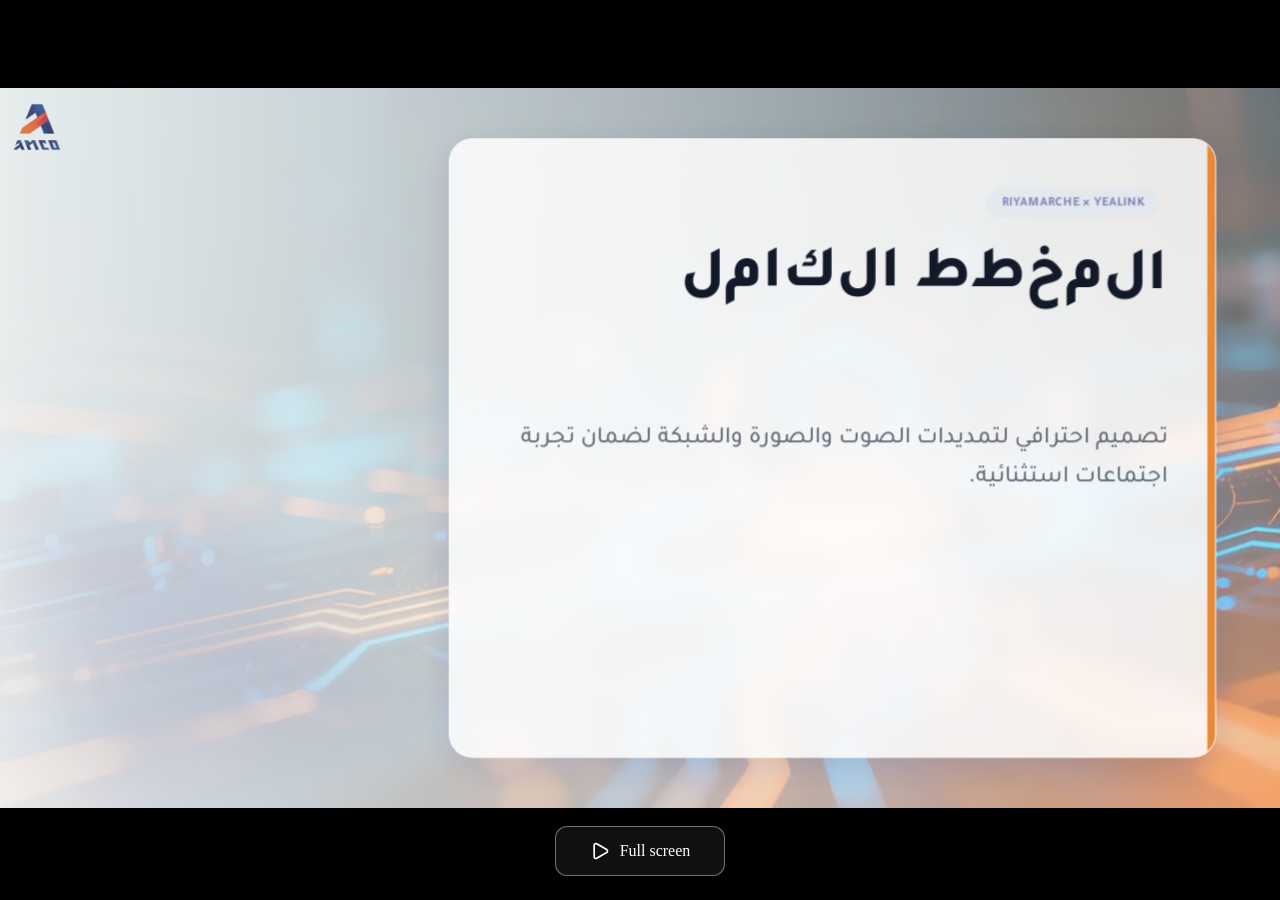
<file: index.html>
<!DOCTYPE html>
<html lang="en"><head><meta charset="UTF-8"><title>Copy of مخطط تمديدات غرفة اجتماعات Yealink</title><script src="./resource/f33dcedf-82c0-415e-8396-f8f7e0b2f2a2.js" ps="1607759"></script><link rel="stylesheet" type="text/css" href="./resource/ee578e42-4f0a-4e48-9471-65cbe151d8be.css"><script src="./resource/7913d836-a887-418d-ae5a-dd2fcaead0b7.js" ps="1648576"></script></head><body style="padding: 0;margin: 0;"><div id="app" data-config="{&quot;totalCount&quot;:5,&quot;isFreeUser&quot;:false,&quot;items&quot;:{}}"></div><script src="./resource/a8410a26-b83a-4b48-b661-4dc1931dfef7.js" ps="1648576"></script></body></html>
</file>
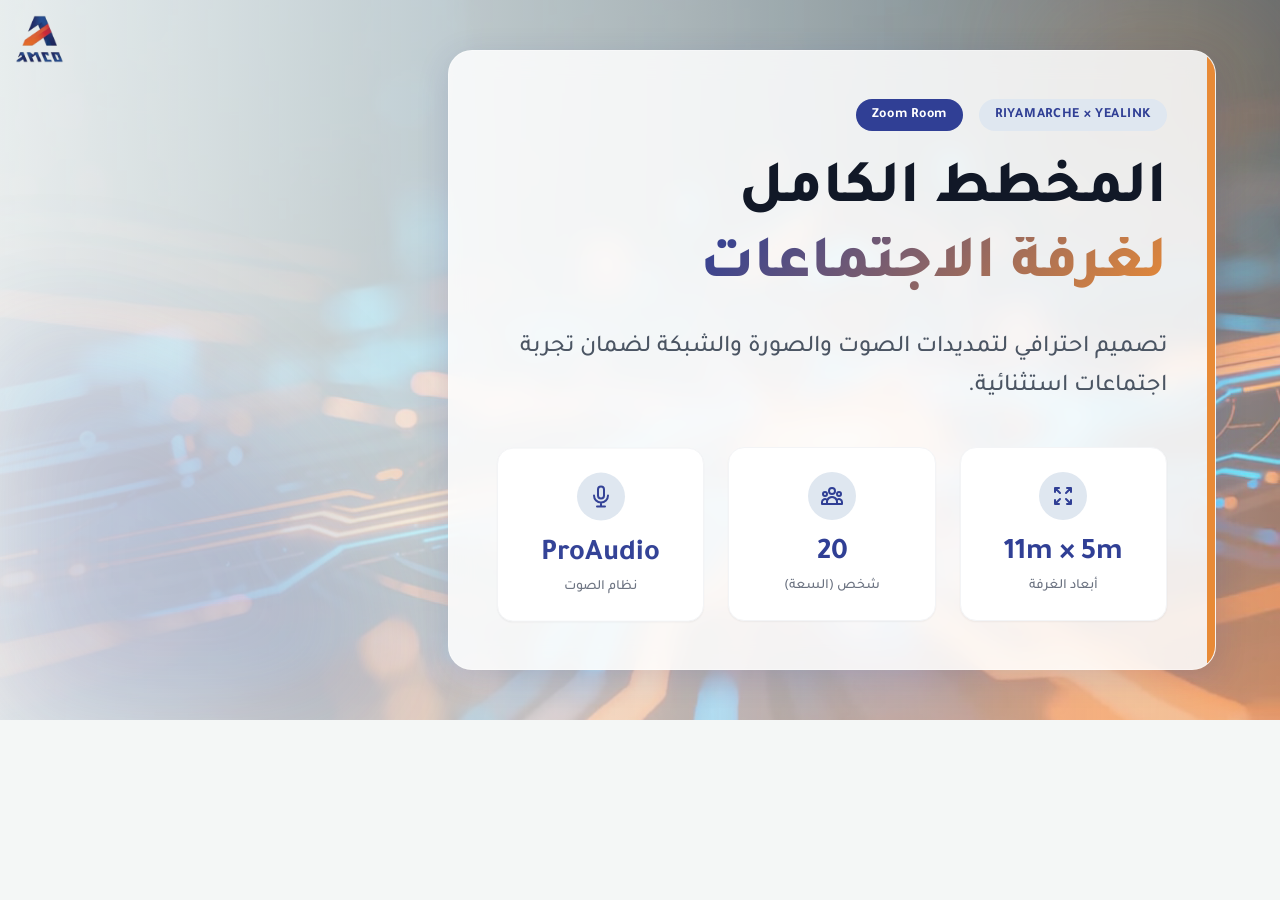
<file: resource/slide1/index.html>
<!DOCTYPE html>
<html lang="ar" dir="rtl" style="scrollbar-width: none;" htmlid="slide1"><head><meta charset="UTF-8"><meta name="viewport" content="width=device-width,initial-scale=1.0"><title>مخطط تمديدات غرفة اجتماعات Yealink</title><script src="../slide1/scripts/ca354541-fd49-4bf3-b416-fa81ab12ac62.js"></script><link href="../slide1/links/348d32ed-0ced-4e97-a103-9a00465957f4.css" rel="stylesheet"><script src="../slide1/scripts/df99d6c5-5a51-4c73-98b1-199e4335d229.js"></script><script src="../slide1/scripts/d02b7214-56e8-4c6c-9316-de36609c8e29.js"></script><style>body{font-family:'Tajawal',sans-serif;margin:0;padding:0;overflow:hidden;background-color:#f4f7f6}.glass-panel{background:rgba(255,255,255,0.85);backdrop-filter:blur(12px);-webkit-backdrop-filter:blur(12px);border:1px solid rgba(255,255,255,0.3);box-shadow:0 8px 32px 0 rgba(48,63,149,0.15)}.text-gradient{background:linear-gradient(135deg,#303f95 0%,#e88a36 100%);-webkit-background-clip:text;-webkit-text-fill-color:transparent;background-clip:text}.bg-primary{background-color:#303f95}.text-primary{color:#303f95}.bg-accent{background-color:#e88a36}.text-accent{color:#e88a36}.bg-secondary{background-color:#dfe7f0}.video-overlay{background:linear-gradient(90deg,rgba(244,247,246,0.95) 0%,rgba(244,247,246,0.7) 50%,rgba(244,247,246,0.4) 100%)}</style><script edit-id="995fe2fc-5536-44de-95d7-b7940cc67d9c">window.__g_cdnHost_1a1ee15f06b60c7d5f700d923ee61789 = "//qhstatic-sg-s3.coohom.com/__p/static/-meijianGroups-client-mj-voxdeck-micro";</script><script type="pub-meta" pt="micro" pn="meijian-voxdeck-ai-micros-slides-edit-service" pv="defualttag" ps="1641708" edit-id="fe6019be-e168-4f73-8027-f1c51bd2d6e5"></script><script src="../slide1/scripts/e230e25a-035d-4e03-b29f-02eef8d9184d.js" ps="1641708" edit-id="99be99cc-6158-460a-9aa6-488054b44a3a"></script></head><body><div class="relative flex items-center justify-start" style="width:1280px;height:720px;overflow:hidden"><video class="absolute inset-0 w-full h-full object-cover" autoplay="" loop="" muted="" playsinline="" src="../slide1/videos/9e18bfdc-e892-4706-af54-daad68f1b48b.webm"></video><div class="absolute inset-0 video-overlay z-0"></div><img src="../slide1/images/207cc5b9-04b2-49d3-8c6b-44d80881e50d.webp" alt="Logo" class="absolute top-[15px] left-[15px] max-h-[48px] w-auto z-50" id="logo" style="pointer-events: auto; cursor: pointer; translate: none; rotate: none; scale: none; transform: translate(0px, 0px); opacity: 1; object-fit: cover;"><div class="absolute top-0 right-0 w-64 h-64 bg-accent rounded-bl-full opacity-20 blur-3xl z-0" id="dec-1" style="translate: none; rotate: none; scale: none; transform: translate(0px, 0px); opacity: 0.2;"></div><div class="absolute bottom-0 left-0 w-96 h-96 bg-primary rounded-tr-full opacity-20 blur-3xl z-0" id="dec-2" style="translate: none; rotate: none; scale: none; transform: translate(0px, 0px); opacity: 0.2;"></div><div class="relative z-10 w-full max-w-4xl px-16 py-12 ml-16"><div class="glass-panel rounded-3xl p-12 relative overflow-hidden" id="main-card" style="translate: none; rotate: none; scale: none; transform: translate(0px, 0px); opacity: 1;"><div class="absolute top-0 right-0 w-2 h-full bg-accent"></div><div class="flex items-center gap-4 mb-6" id="badge"><span class="px-4 py-1.5 bg-secondary text-primary rounded-full text-sm font-bold tracking-wider uppercase" style="translate: none; rotate: none; scale: none; transform: translate(0px, 0px); opacity: 1;">Riyamarche × Yealink</span><span class="px-4 py-1.5 bg-primary text-white rounded-full text-sm font-bold tracking-wider" style="translate: none; rotate: none; scale: none; transform: translate(0px, 0px); opacity: 1;">Zoom Room</span></div><h1 class="title text-6xl font-extrabold leading-tight mb-6 text-gray-900">المخطط الكامل<br><span class="text-gradient">لغرفة الاجتماعات</span></h1><p class="subtitle text-2xl text-gray-600 mb-10 font-medium leading-relaxed">تصميم احترافي لتمديدات الصوت والصورة والشبكة لضمان تجربة اجتماعات استثنائية.</p><div class="grid grid-cols-3 gap-6" id="stats-container"><div class="stat-card bg-white rounded-2xl p-6 shadow-sm border border-gray-100 flex flex-col items-center justify-center text-center" style="translate: none; rotate: none; scale: none; transform: translate(0px, 0px); opacity: 1;"><div class="w-12 h-12 rounded-full bg-secondary flex items-center justify-center mb-4"><svg class="w-6 h-6 text-primary" fill="none" stroke="currentColor" viewBox="0 0 24 24"><path stroke-linecap="round" stroke-linejoin="round" stroke-width="2" d="M4 8V4m0 0h4M4 4l5 5m11-1V4m0 0h-4m4 0l-5 5M4 16v4m0 0h4m-4 0l5-5m11 5l-5-5m5 5v-4m0 4h-4"></path></svg></div><span class="text-3xl font-bold text-primary mb-1">11m × 5m</span><span class="text-sm text-gray-500 font-medium">أبعاد الغرفة</span></div><div class="stat-card bg-white rounded-2xl p-6 shadow-sm border border-gray-100 flex flex-col items-center justify-center text-center" style="translate: none; rotate: none; scale: none; transform: translate(0px, 0px); opacity: 1;"><div class="w-12 h-12 rounded-full bg-secondary flex items-center justify-center mb-4"><svg class="w-6 h-6 text-primary" fill="none" stroke="currentColor" viewBox="0 0 24 24"><path stroke-linecap="round" stroke-linejoin="round" stroke-width="2" d="M17 20h5v-2a3 3 0 00-5.356-1.857M17 20H7m10 0v-2c0-.656-.126-1.283-.356-1.857M7 20H2v-2a3 3 0 015.356-1.857M7 20v-2c0-.656.126-1.283.356-1.857m0 0a5.002 5.002 0 019.288 0M15 7a3 3 0 11-6 0 3 3 0 016 0zm6 3a2 2 0 11-4 0 2 2 0 014 0zM7 10a2 2 0 11-4 0 2 2 0 014 0z"></path></svg></div><span class="text-3xl font-bold text-primary mb-1">20</span><span class="text-sm text-gray-500 font-medium">شخص (السعة)</span></div><div class="stat-card bg-white rounded-2xl p-6 shadow-sm border border-gray-100 flex flex-col items-center justify-center text-center" style="translate: none; rotate: none; scale: none; transform: translate(0px, 0px); opacity: 1;"><div class="w-12 h-12 rounded-full bg-secondary flex items-center justify-center mb-4"><svg class="w-6 h-6 text-primary" fill="none" stroke="currentColor" viewBox="0 0 24 24"><path stroke-linecap="round" stroke-linejoin="round" stroke-width="2" d="M19 11a7 7 0 01-7 7m0 0a7 7 0 01-7-7m7 7v4m0 0H8m4 0h4m-4-8a3 3 0 01-3-3V5a3 3 0 116 0v6a3 3 0 01-3 3z"></path></svg></div><span class="text-3xl font-bold text-primary mb-1">ProAudio</span><span class="text-sm text-gray-500 font-medium">نظام الصوت</span></div></div></div></div></div><script>document.addEventListener("DOMContentLoaded",(()=>{gsap.registerPlugin(SplitText);const e=document.querySelector(".title"),t=getComputedStyle(e),a=t.background,o=t.backgroundClip,r=SplitText.create(e,{type:"chars, words, lines"});"text"===o&&(e.getBoundingClientRect(),r.chars.forEach((e=>{e.style.background=a,e.style.backgroundClip=o,e.style.backgroundSize="100% 100%"}))),gsap.fromTo(r.chars,{opacity:0,yPercent:50,rotationX:-90},{opacity:1,yPercent:0,rotationX:0,duration:.8,stagger:.03,ease:"back.out(1.7)",onComplete:()=>r.revert()});const s=document.querySelector(".subtitle"),n=SplitText.create(s,{type:"lines"});gsap.fromTo(n.lines,{opacity:0,y:20},{opacity:1,y:0,duration:.8,delay:.4,stagger:.1,ease:"power3.out",onComplete:()=>n.revert()}),gsap.fromTo("#logo",{opacity:0,x:-20},{opacity:1,x:0,duration:1,delay:.2,ease:"power2.out"}),gsap.fromTo("#main-card",{opacity:0,x:50,scale:.95},{opacity:1,x:0,scale:1,duration:1,ease:"power3.out"}),gsap.fromTo("#badge span",{opacity:0,scale:.8},{opacity:1,scale:1,duration:.6,delay:.6,stagger:.1,ease:"back.out(2)"}),gsap.fromTo(".stat-card",{opacity:0,y:30},{opacity:1,y:0,duration:.8,delay:.8,stagger:.15,ease:"power3.out"}),gsap.fromTo("#dec-1",{opacity:0,scale:.5,rotation:45},{opacity:.2,scale:1,rotation:0,duration:2,ease:"power2.out"}),gsap.fromTo("#dec-2",{opacity:0,scale:.5,rotation:-45},{opacity:.2,scale:1,rotation:0,duration:2,ease:"power2.out"})}));</script><chatgpt-sidebar data-rendered="true" data-gpts-theme="light"></chatgpt-sidebar><script src="../slide1/scripts/9bef2d65-77e5-460a-98fd-a9e22f30b840.js" ps="1641708" edit-id="f1bbaad7-800a-4b03-8f87-38fd2bfebab4"></script></body></html>
</file>
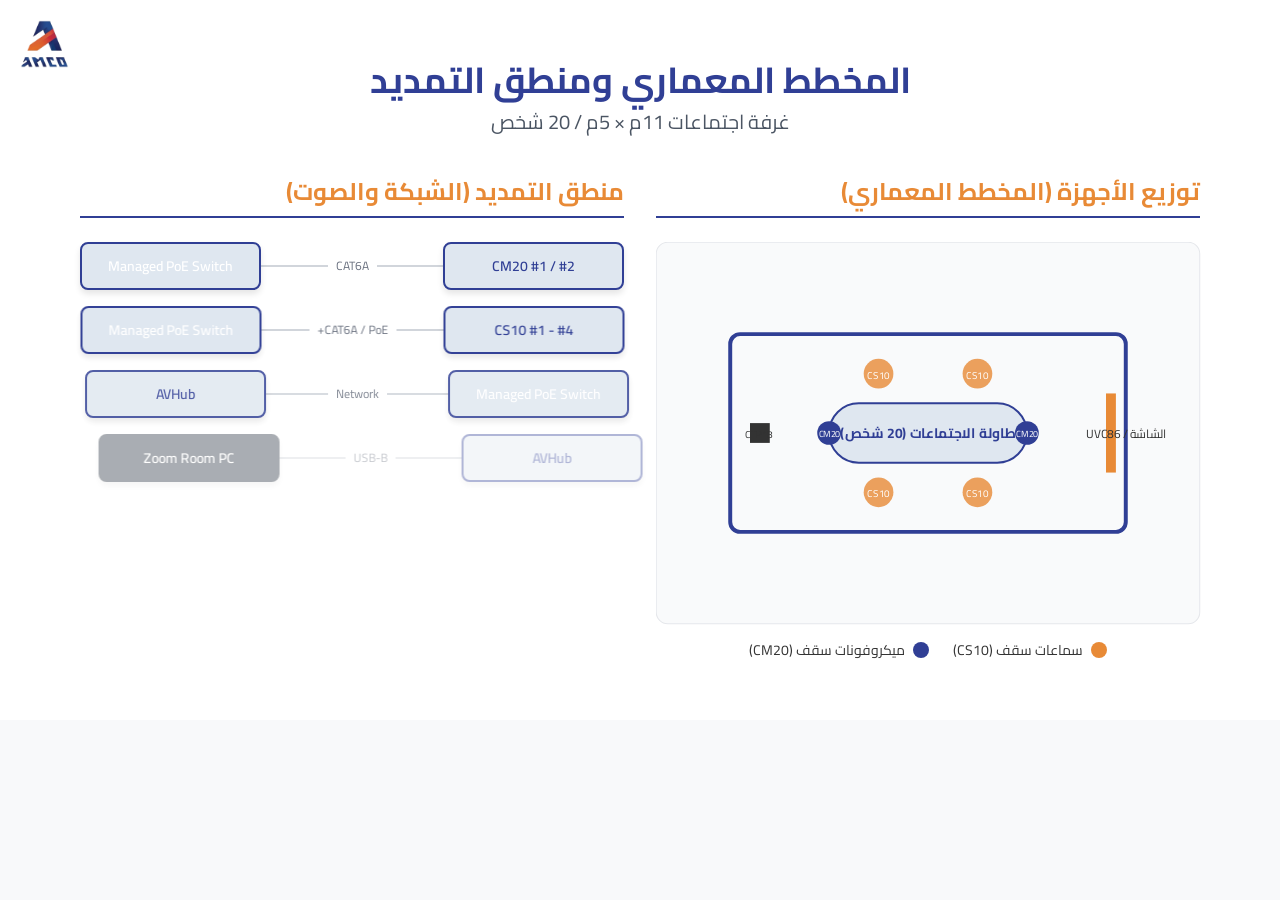
<file: resource/slide2/index.html>
<!DOCTYPE html>
<html lang="ar" dir="rtl" style="scrollbar-width: none;" htmlid="slide2"><head><meta charset="UTF-8"><meta name="viewport" content="width=device-width,initial-scale=1.0"><title>المخطط المعماري ومنطق التمديد</title><script src="../slide1/scripts/ca354541-fd49-4bf3-b416-fa81ab12ac62.js"></script><link href="../slide2/links/18ec2613-3489-4d1d-9f5a-a0208bc81ddd.css" rel="stylesheet"><script src="../slide1/scripts/df99d6c5-5a51-4c73-98b1-199e4335d229.js"></script><script src="../slide1/scripts/d02b7214-56e8-4c6c-9316-de36609c8e29.js"></script><style>body{font-family:'Cairo',sans-serif;margin:0;padding:0;background-color:#f8f9fa;color:#333}.slide-container{width:1280px;min-height:720px;height:fit-content;position:relative;overflow:hidden;background-color:#fff;padding:60px 80px;box-sizing:border-box;display:flex;flex-direction:column}.logo{position:absolute;top:20px;left:20px;max-height:48px;width:auto;z-index:100}.primary-color{color:#303f95}.secondary-color{color:#e88a36}.bg-primary{background-color:#303f95}.bg-secondary{background-color:#dfe7f0}.border-primary{border-color:#303f95}.connection-line{stroke:#303f95;stroke-width:2;stroke-dasharray:5,5;fill:none}.node-box{background-color:#dfe7f0;border:2px solid #303f95;border-radius:8px;padding:12px;text-align:center;font-weight:600;color:#303f95;box-shadow:0 4px 6px rgba(0,0,0,0.1)}</style><script edit-id="f86d61e1-89dd-4561-b2a6-c5f9f2bb9252">window.__g_cdnHost_1a1ee15f06b60c7d5f700d923ee61789 = "//qhstatic-sg-s3.coohom.com/__p/static/-meijianGroups-client-mj-voxdeck-micro";</script><script type="pub-meta" pt="micro" pn="meijian-voxdeck-ai-micros-slides-edit-service" pv="defualttag" ps="1641708" edit-id="b2f8ecf3-4f19-4638-945a-6db3a8639342"></script><script src="../slide1/scripts/e230e25a-035d-4e03-b29f-02eef8d9184d.js" ps="1641708" edit-id="86a3a625-3b8d-47e0-9526-795f9deb9f0b"></script></head><body><div class="slide-container"><img src="../slide1/images/207cc5b9-04b2-49d3-8c6b-44d80881e50d.webp" alt="Logo" class="logo" style="pointer-events: auto; cursor: pointer; object-fit: cover;"><header class="mb-10 text-center"><h1 class="text-4xl font-bold primary-color mb-2 title">المخطط المعماري ومنطق التمديد</h1><p class="text-xl text-gray-600 subtitle">غرفة اجتماعات 11م × 5م / 20 شخص</p></header><div class="flex flex-row gap-8 flex-grow"><div class="w-1/2 flex flex-col"><h2 class="text-2xl font-bold secondary-color mb-6 border-b-2 border-primary pb-2 inline-block">توزيع الأجهزة (المخطط المعماري)</h2><div class="relative flex-grow bg-gray-50 rounded-xl border border-gray-200 p-6 flex items-center justify-center overflow-hidden diagram-container" style="translate: none; rotate: none; scale: none; transform: translate(0px, 0px); opacity: 1;"><svg width="100%" height="100%" viewBox="0 0 500 300" xmlns="http://www.w3.org/2000/svg"><rect x="50" y="50" width="400" height="200" fill="none" stroke="#303f95" stroke-width="4" rx="10"></rect><rect x="150" y="120" width="200" height="60" fill="#dfe7f0" stroke="#303f95" stroke-width="2" rx="30"></rect><text x="250" y="155" font-family="Cairo" font-size="14" fill="#303f95" text-anchor="middle" font-weight="bold">طاولة الاجتماعات (20 شخص)</text><rect x="430" y="110" width="10" height="80" fill="#e88a36"></rect><text x="410" y="155" font-family="Cairo" font-size="12" fill="#333" text-anchor="end">الشاشة / UVC86</text><circle cx="200" cy="90" r="15" fill="#e88a36" opacity="0.8"></circle><text x="200" y="95" font-family="Cairo" font-size="10" fill="#fff" text-anchor="middle">CS10</text><circle cx="300" cy="90" r="15" fill="#e88a36" opacity="0.8"></circle><text x="300" y="95" font-family="Cairo" font-size="10" fill="#fff" text-anchor="middle">CS10</text><circle cx="200" cy="210" r="15" fill="#e88a36" opacity="0.8"></circle><text x="200" y="215" font-family="Cairo" font-size="10" fill="#fff" text-anchor="middle">CS10</text><circle cx="300" cy="210" r="15" fill="#e88a36" opacity="0.8"></circle><text x="300" y="215" font-family="Cairo" font-size="10" fill="#fff" text-anchor="middle">CS10</text><circle cx="150" cy="150" r="12" fill="#303f95"></circle><text x="150" y="154" font-family="Cairo" font-size="9" fill="#fff" text-anchor="middle">CM20</text><circle cx="350" cy="150" r="12" fill="#303f95"></circle><text x="350" y="154" font-family="Cairo" font-size="9" fill="#fff" text-anchor="middle">CM20</text><rect x="70" y="140" width="20" height="20" fill="#333"></rect><text x="65" y="155" font-family="Cairo" font-size="10" fill="#333" text-anchor="end">CTP18</text></svg></div><div class="mt-4 flex justify-center gap-6 text-sm"><div class="flex items-center gap-2"><span class="w-4 h-4 rounded-full bg-[#e88a36]"></span> <span>سماعات سقف (CS10)</span></div><div class="flex items-center gap-2"><span class="w-4 h-4 rounded-full bg-[#303f95]"></span> <span>ميكروفونات سقف (CM20)</span></div></div></div><div class="w-1/2 flex flex-col"><h2 class="text-2xl font-bold secondary-color mb-6 border-b-2 border-primary pb-2 inline-block">منطق التمديد (الشبكة والصوت)</h2><div class="flex-grow flex flex-col justify-between logic-container"><div class="flex items-center justify-between mb-4" style="translate: none; rotate: none; scale: none; transform: translate(0px, 0px); opacity: 1;"><div class="node-box w-1/3 text-sm">CM20 #1 / #2</div><div class="flex-grow text-center text-xs text-gray-500 relative"><span class="absolute top-1/2 left-0 w-full h-0.5 bg-gray-300 -translate-y-1/2 -z-10"></span><span class="bg-white px-2">CAT6A</span></div><div class="node-box w-1/3 text-sm bg-primary text-white border-primary">Managed PoE Switch</div></div><div class="flex items-center justify-between mb-4" style="translate: none; rotate: none; scale: none; transform: translate(0px, 0px); opacity: 1;"><div class="node-box w-1/3 text-sm">CS10 #1 - #4</div><div class="flex-grow text-center text-xs text-gray-500 relative"><span class="absolute top-1/2 left-0 w-full h-0.5 bg-gray-300 -translate-y-1/2 -z-10"></span><span class="bg-white px-2">CAT6A / PoE+</span></div><div class="node-box w-1/3 text-sm bg-primary text-white border-primary">Managed PoE Switch</div></div><div class="flex items-center justify-between mb-4" style="translate: none; rotate: none; scale: none; transform: translate(0px, 0px); opacity: 1;"><div class="node-box w-1/3 text-sm bg-primary text-white border-primary">Managed PoE Switch</div><div class="flex-grow text-center text-xs text-gray-500 relative"><span class="absolute top-1/2 left-0 w-full h-0.5 bg-gray-300 -translate-y-1/2 -z-10"></span><span class="bg-white px-2">Network</span></div><div class="node-box w-1/3 text-sm border-secondary text-secondary">AVHub</div></div><div class="flex items-center justify-between mb-4" style="translate: none; rotate: none; scale: none; transform: translate(0px, 0px); opacity: 1;"><div class="node-box w-1/3 text-sm border-secondary text-secondary">AVHub</div><div class="flex-grow text-center text-xs text-gray-500 relative"><span class="absolute top-1/2 left-0 w-full h-0.5 bg-gray-300 -translate-y-1/2 -z-10"></span><span class="bg-white px-2">USB-B</span></div><div class="node-box w-1/3 text-sm bg-gray-800 text-white border-gray-800">Zoom Room PC</div></div><div class="flex items-center justify-between mb-4" style="translate: none; rotate: none; scale: none; transform: translate(0px, 0px); opacity: 1;"><div class="node-box w-1/3 text-sm">UVC86 Camera</div><div class="flex-grow text-center text-xs text-gray-500 relative"><span class="absolute top-1/2 left-0 w-full h-0.5 bg-gray-300 -translate-y-1/2 -z-10"></span><span class="bg-white px-2">USB 3.0</span></div><div class="node-box w-1/3 text-sm bg-gray-800 text-white border-gray-800">Zoom Room PC</div></div><div class="bg-blue-50 p-4 rounded-lg border border-blue-200 mt-2" style="translate: none; rotate: none; scale: none; transform: translate(0px, 0px); opacity: 1;"><p class="text-sm text-blue-800 font-semibold mb-1">تنبيه فني:</p><p class="text-xs text-blue-700">يحتاج CM20 إلى PoE 802.3af، بينما يحتاج CS10 إلى PoE+ 802.3at. استخدم Managed PoE+ Switch مناسب مع تعطيل EEE على منافذ الصوت.</p></div></div></div></div></div><script>document.addEventListener("DOMContentLoaded",(()=>{gsap.registerPlugin(SplitText);const e=document.querySelector(".title"),t=new SplitText(e,{type:"chars, words"}),o=document.querySelector(".subtitle"),r=new SplitText(o,{type:"chars, words"});gsap.fromTo(t.chars,{opacity:0,y:20},{opacity:1,y:0,duration:.6,stagger:.02,ease:"power2.out",onComplete:()=>t.revert()}),gsap.fromTo(r.chars,{opacity:0,y:20},{opacity:1,y:0,duration:.6,stagger:.01,ease:"power2.out",delay:.3,onComplete:()=>r.revert()}),gsap.fromTo(".diagram-container",{opacity:0,scale:.9},{opacity:1,scale:1,duration:.8,ease:"back.out(1.2)",delay:.5}),gsap.fromTo(".logic-container > div",{opacity:0,x:30},{opacity:1,x:0,duration:.5,stagger:.15,ease:"power2.out",delay:.7})}));</script><chatgpt-sidebar data-rendered="true" data-gpts-theme="light"></chatgpt-sidebar><script src="../slide1/scripts/9bef2d65-77e5-460a-98fd-a9e22f30b840.js" ps="1641708" edit-id="747fdeec-63c5-4c13-9ff3-bcfdac9c37b5"></script></body></html>
</file>
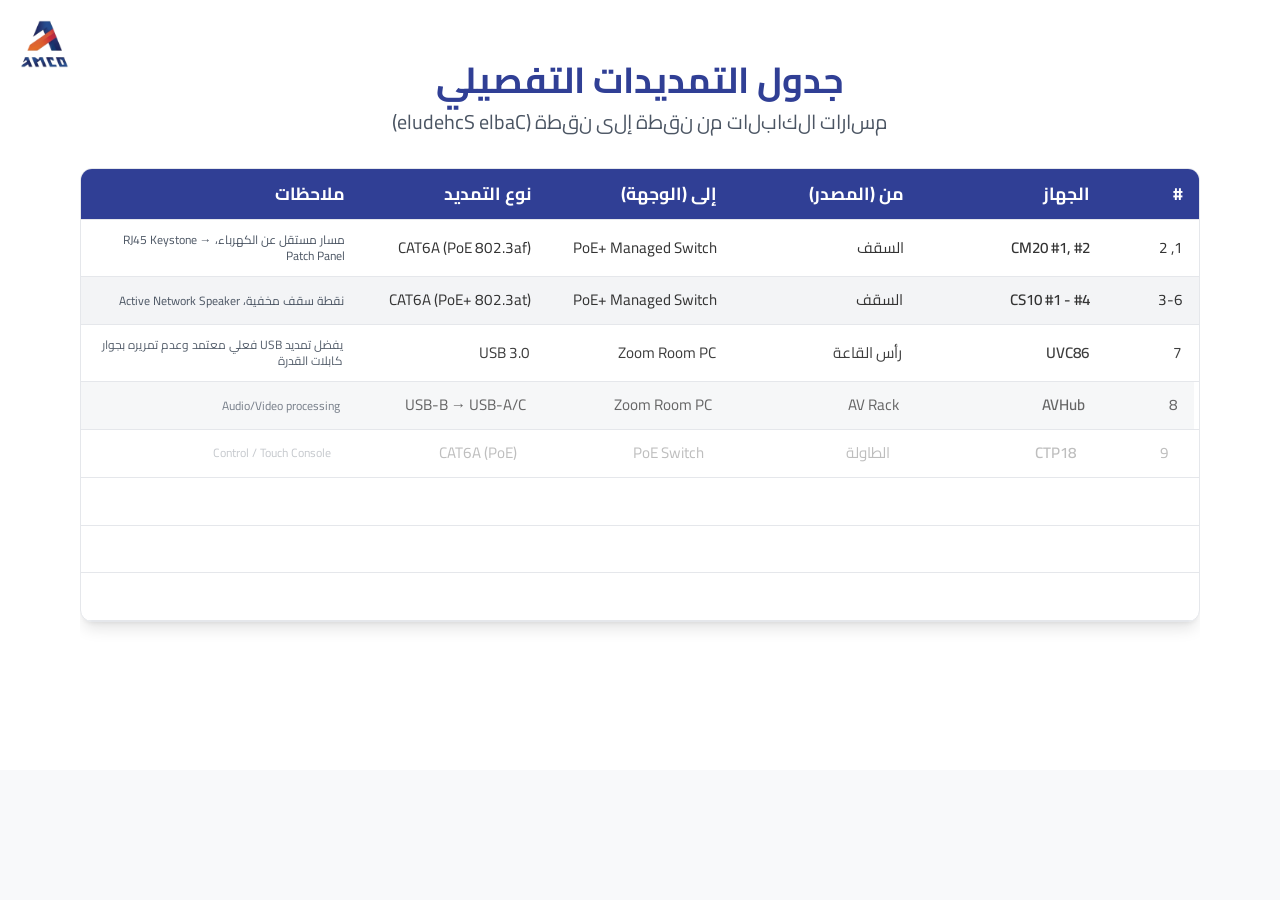
<file: resource/slide3/index.html>
<!DOCTYPE html>
<html lang="ar" dir="rtl" style="scrollbar-width: none;" htmlid="slide3"><head><meta charset="UTF-8"><meta name="viewport" content="width=device-width,initial-scale=1.0"><title>جدول التمديدات - Cable Schedule</title><script src="../slide1/scripts/ca354541-fd49-4bf3-b416-fa81ab12ac62.js"></script><link href="../slide2/links/18ec2613-3489-4d1d-9f5a-a0208bc81ddd.css" rel="stylesheet"><script src="../slide1/scripts/df99d6c5-5a51-4c73-98b1-199e4335d229.js"></script><script src="../slide1/scripts/d02b7214-56e8-4c6c-9316-de36609c8e29.js"></script><style>body{font-family:'Cairo',sans-serif;margin:0;padding:0;background-color:#f8f9fa;color:#333}.slide-container{width:1280px;min-height:720px;height:fit-content;position:relative;overflow:hidden;background-color:#fff;padding:60px 80px;box-sizing:border-box;display:flex;flex-direction:column}.logo{position:absolute;top:20px;left:20px;max-height:48px;width:auto;z-index:100}.primary-color{color:#303f95}.secondary-color{color:#e88a36}.table-header{background-color:#303f95;color:#fff}.table-row:nth-child(even){background-color:#f3f4f6}.table-row:hover{background-color:#dfe7f0}th,td{padding:12px 16px;text-align:right;border-bottom:1px solid #e5e7eb}th{font-weight:700;font-size:1.1rem}td{font-size:0.95rem}</style><script edit-id="55625fd9-bd9f-4c79-bc0a-c78e0c2160a1">window.__g_cdnHost_1a1ee15f06b60c7d5f700d923ee61789 = "//qhstatic-sg-s3.coohom.com/__p/static/-meijianGroups-client-mj-voxdeck-micro";</script><script type="pub-meta" pt="micro" pn="meijian-voxdeck-ai-micros-slides-edit-service" pv="defualttag" ps="1641708" edit-id="3f81d54d-5dfc-4368-9fe6-d39ea96f3051"></script><script src="../slide1/scripts/e230e25a-035d-4e03-b29f-02eef8d9184d.js" ps="1641708" edit-id="9bcd27a2-e5b8-4b4c-ba0b-e6fa98e10814"></script></head><body><div class="slide-container"><img src="../slide1/images/207cc5b9-04b2-49d3-8c6b-44d80881e50d.webp" alt="Logo" class="logo" style="pointer-events: auto; cursor: pointer; object-fit: cover;"><header class="mb-8 text-center"><h1 class="text-4xl font-bold primary-color mb-2 title">جدول التمديدات التفصيلي</h1><p class="text-xl text-gray-600 subtitle">مسارات الكابلات من نقطة إلى نقطة (Cable Schedule)</p></header><div class="flex-grow overflow-hidden flex flex-col table-wrapper" style="translate: none; rotate: none; scale: none; transform: translate(0px, 0px); opacity: 1;"><div class="bg-white rounded-xl shadow-lg border border-gray-200 overflow-hidden flex-grow"><table class="w-full border-collapse"><thead class="table-header"><tr><th class="w-1/12">#</th><th class="w-2/12">الجهاز</th><th class="w-2/12">من (المصدر)</th><th class="w-2/12">إلى (الوجهة)</th><th class="w-2/12">نوع التمديد</th><th class="w-3/12">ملاحظات</th></tr></thead><tbody><tr class="table-row" style="translate: none; rotate: none; scale: none; transform: translate(0px, 0px); opacity: 1;"><td>1, 2</td><td class="font-semibold">CM20 #1, #2</td><td>السقف</td><td>PoE+ Managed Switch</td><td>CAT6A (PoE 802.3af)</td><td class="text-xs text-gray-600">مسار مستقل عن الكهرباء، RJ45 Keystone → Patch Panel</td></tr><tr class="table-row" style="translate: none; rotate: none; scale: none; transform: translate(0px, 0px); opacity: 1;"><td>3-6</td><td class="font-semibold">CS10 #1 - #4</td><td>السقف</td><td>PoE+ Managed Switch</td><td>CAT6A (PoE+ 802.3at)</td><td class="text-xs text-gray-600">نقطة سقف مخفية، Active Network Speaker</td></tr><tr class="table-row" style="translate: none; rotate: none; scale: none; transform: translate(0px, 0px); opacity: 1;"><td>7</td><td class="font-semibold">UVC86</td><td>رأس القاعة</td><td>Zoom Room PC</td><td>USB 3.0</td><td class="text-xs text-gray-600">يفضل تمديد USB فعلي معتمد وعدم تمريره بجوار كابلات القدرة</td></tr><tr class="table-row" style="translate: none; rotate: none; scale: none; transform: translate(0px, 0px); opacity: 1;"><td>8</td><td class="font-semibold">AVHub</td><td>AV Rack</td><td>Zoom Room PC</td><td>USB-B → USB-A/C</td><td class="text-xs text-gray-600">Audio/Video processing</td></tr><tr class="table-row" style="translate: none; rotate: none; scale: none; transform: translate(0px, 0px); opacity: 1;"><td>9</td><td class="font-semibold">CTP18</td><td>الطاولة</td><td>PoE Switch</td><td>CAT6A (PoE)</td><td class="text-xs text-gray-600">Control / Touch Console</td></tr><tr class="table-row" style="translate: none; rotate: none; scale: none; transform: translate(0px, 0px); opacity: 1;"><td>10</td><td class="font-semibold">Display</td><td>رأس القاعة</td><td>Zoom Room PC</td><td>HDMI 2.0/2.1</td><td class="text-xs text-gray-600">4K / 60Hz</td></tr><tr class="table-row" style="translate: none; rotate: none; scale: none; transform: translate(0px, 0px); opacity: 1;"><td>11</td><td class="font-semibold">VCH51 / BYOD</td><td>Table Box</td><td>Zoom Room / Display</td><td>USB-C + HDMI</td><td class="text-xs text-gray-600">تمديد 2-5m عند الطاولة</td></tr><tr class="table-row" style="translate: none; rotate: none; scale: none; transform: translate(0px, 0px); opacity: 1;"><td>12</td><td class="font-semibold">Core Network</td><td>AV Rack PoE Switch</td><td>Core Network</td><td>CAT6A / Fiber Uplink</td><td class="text-xs text-gray-600">AV VLAN / QoS</td></tr></tbody></table></div><div class="mt-4 bg-orange-50 border-r-4 border-orange-400 p-4 rounded-l-lg info-box" style="translate: none; rotate: none; scale: none; transform: translate(0px, 0px); opacity: 1;"><p class="text-sm text-gray-800 font-semibold">قاعدة تنفيذ هامة:</p><p class="text-sm text-gray-700">كل نقطة تكون Home-Run إلى Patch Panel/Switch. الـ Daisy Chain لا تعمل. استخدم Labels لنقاط الشبكة مثل MIC-01, SPK-01.</p></div></div></div><script>document.addEventListener("DOMContentLoaded",(()=>{gsap.registerPlugin(SplitText);const t=document.querySelector(".title"),e=new SplitText(t,{type:"chars, words"}),o=document.querySelector(".subtitle"),r=new SplitText(o,{type:"chars, words"});gsap.fromTo(e.chars,{opacity:0,y:20},{opacity:1,y:0,duration:.6,stagger:.02,ease:"power2.out",onComplete:()=>e.revert()}),gsap.fromTo(r.chars,{opacity:0,y:20},{opacity:1,y:0,duration:.6,stagger:.01,ease:"power2.out",delay:.3,onComplete:()=>r.revert()}),gsap.fromTo(".table-wrapper",{opacity:0,y:40},{opacity:1,y:0,duration:.8,ease:"power3.out",delay:.5}),gsap.fromTo(".table-row",{opacity:0,x:-20},{opacity:1,x:0,duration:.4,stagger:.1,ease:"power2.out",delay:.8}),gsap.fromTo(".info-box",{opacity:0,scale:.95},{opacity:1,scale:1,duration:.5,ease:"back.out(1.2)",delay:1.5})}));</script><chatgpt-sidebar data-rendered="true" data-gpts-theme="light"></chatgpt-sidebar><script src="../slide1/scripts/9bef2d65-77e5-460a-98fd-a9e22f30b840.js" ps="1641708" edit-id="a4dc127d-404d-458a-9148-6b1d343fc3dd"></script></body></html>
</file>
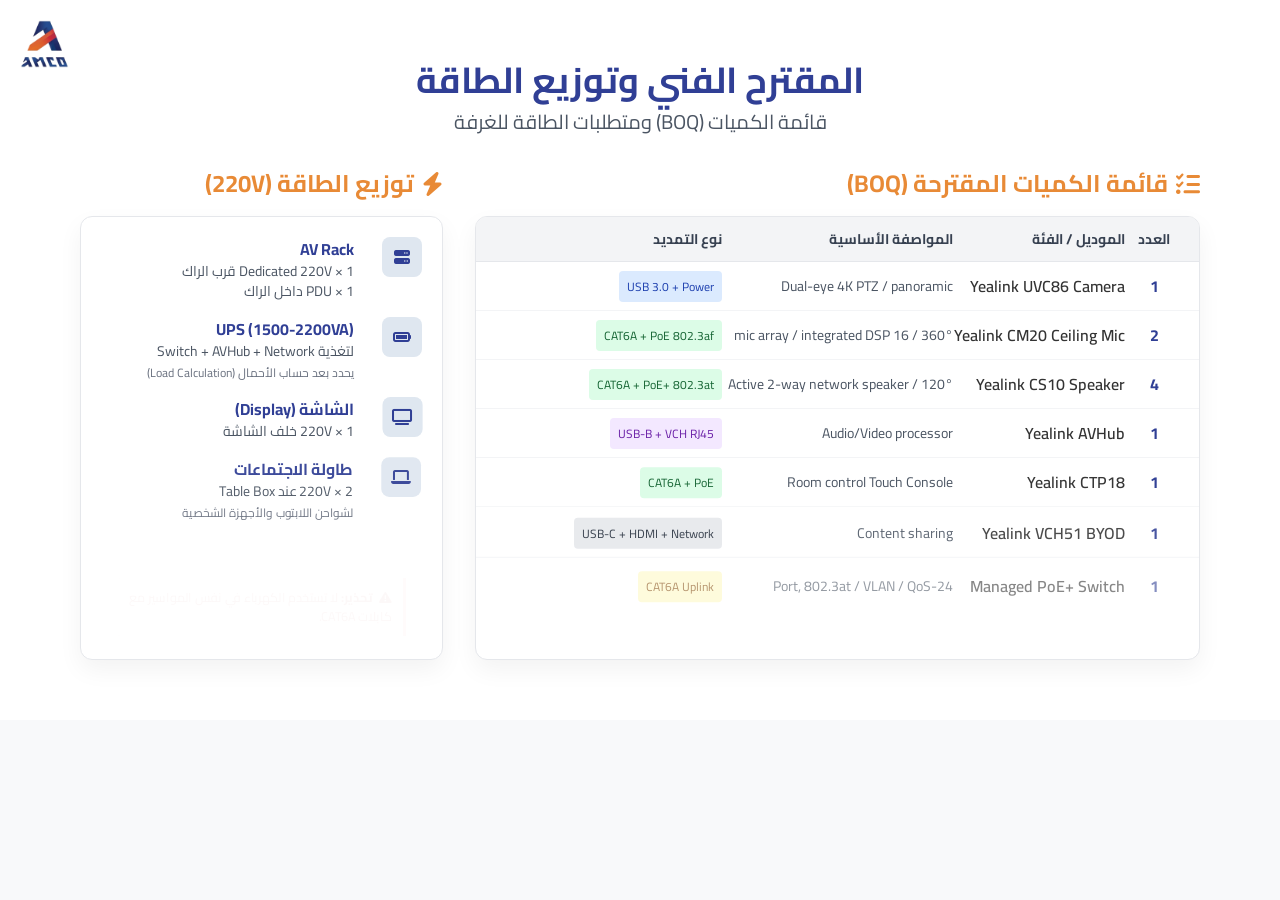
<file: resource/slide4/index.html>
<!DOCTYPE html>
<html lang="ar" dir="rtl" htmlid="slide4" style="scrollbar-width: none;"><head><meta charset="UTF-8"><meta name="viewport" content="width=device-width,initial-scale=1.0"><title>BOQ وتوزيع الطاقة</title><script src="../slide1/scripts/ca354541-fd49-4bf3-b416-fa81ab12ac62.js"></script><link href="../slide2/links/18ec2613-3489-4d1d-9f5a-a0208bc81ddd.css" rel="stylesheet"><link rel="stylesheet" href="../slide4/links/f0de7482-e4b4-4044-a3f7-14c1479bc82c.css"><script src="../slide1/scripts/df99d6c5-5a51-4c73-98b1-199e4335d229.js"></script><script src="../slide1/scripts/d02b7214-56e8-4c6c-9316-de36609c8e29.js"></script><style>body{font-family:'Cairo',sans-serif;margin:0;padding:0;background-color:#f8f9fa;color:#333}.slide-container{width:1280px;min-height:720px;height:fit-content;position:relative;overflow:hidden;background-color:#fff;padding:60px 80px;box-sizing:border-box;display:flex;flex-direction:column}.logo{position:absolute;top:20px;left:20px;max-height:48px;width:auto;z-index:100}.primary-color{color:#303f95}.secondary-color{color:#e88a36}.bg-primary{background-color:#303f95}.text-primary{color:#303f95}.card{background:#fff;border-radius:12px;box-shadow:0 10px 25px rgba(0,0,0,0.05);border:1px solid #e5e7eb;overflow:hidden}.boq-item{border-bottom:1px solid #f3f4f6;padding:12px 16px;display:flex;align-items:center;transition:background-color 0.3s}.boq-item:last-child{border-bottom:none}.boq-item:hover{background-color:#f9fafb}.icon-box{width:40px;height:40px;border-radius:8px;display:flex;align-items:center;justify-content:center;background-color:#dfe7f0;color:#303f95;margin-left:16px;flex-shrink:0}</style><script edit-id="4a716ca3-b248-4b9a-829e-cb8bb977152c">window.__g_cdnHost_1a1ee15f06b60c7d5f700d923ee61789 = "//qhstatic-sg-s3.coohom.com/__p/static/-meijianGroups-client-mj-voxdeck-micro";</script><script type="pub-meta" pt="micro" pn="meijian-voxdeck-ai-micros-slides-edit-service" pv="defualttag" ps="1641708" edit-id="6ebeee83-d622-4fb5-9db0-5f60d17bc583"></script><script src="../slide1/scripts/e230e25a-035d-4e03-b29f-02eef8d9184d.js" ps="1641708" edit-id="56d1ea58-1e11-4164-a492-6008d4328b36"></script></head><body><div class="slide-container"><img src="../slide1/images/207cc5b9-04b2-49d3-8c6b-44d80881e50d.webp" alt="Logo" class="logo" style="pointer-events: auto; cursor: pointer;"><header class="mb-8 text-center"><h1 class="text-4xl font-bold primary-color mb-2 title">المقترح الفني وتوزيع الطاقة</h1><p class="text-xl text-gray-600 subtitle">قائمة الكميات (BOQ) ومتطلبات الطاقة للغرفة</p></header><div class="flex flex-row gap-8 flex-grow"><div class="w-2/3 flex flex-col"><h2 class="text-2xl font-bold secondary-color mb-4 flex items-center gap-2"><i class="fas fa-list-check"></i> قائمة الكميات المقترحة (BOQ)</h2><div class="card flex-grow flex flex-col boq-list"><div class="bg-gray-100 font-bold px-4 py-3 flex text-sm text-gray-700 border-b"><div class="w-1/12 text-center">العدد</div><div class="w-3/12">الموديل / الفئة</div><div class="w-4/12">المواصفة الأساسية</div><div class="w-4/12">نوع التمديد</div></div><div class="overflow-y-auto flex-grow"><div class="boq-item"><div class="w-1/12 text-center font-bold text-primary">1</div><div class="w-3/12 font-semibold">Yealink UVC86 Camera</div><div class="w-4/12 text-sm text-gray-600">Dual-eye 4K PTZ / panoramic</div><div class="w-4/12 text-sm"><span class="bg-blue-100 text-blue-800 px-2 py-1 rounded text-xs">USB 3.0 + Power</span></div></div><div class="boq-item"><div class="w-1/12 text-center font-bold text-primary">2</div><div class="w-3/12 font-semibold">Yealink CM20 Ceiling Mic</div><div class="w-4/12 text-sm text-gray-600">mic array / integrated DSP 16 / 360°</div><div class="w-4/12 text-sm"><span class="bg-green-100 text-green-800 px-2 py-1 rounded text-xs">CAT6A + PoE 802.3af</span></div></div><div class="boq-item"><div class="w-1/12 text-center font-bold text-primary">4</div><div class="w-3/12 font-semibold">Yealink CS10 Speaker</div><div class="w-4/12 text-sm text-gray-600">Active 2-way network speaker / 120°</div><div class="w-4/12 text-sm"><span class="bg-green-100 text-green-800 px-2 py-1 rounded text-xs">CAT6A + PoE+ 802.3at</span></div></div><div class="boq-item"><div class="w-1/12 text-center font-bold text-primary">1</div><div class="w-3/12 font-semibold">Yealink AVHub</div><div class="w-4/12 text-sm text-gray-600">Audio/Video processor</div><div class="w-4/12 text-sm"><span class="bg-purple-100 text-purple-800 px-2 py-1 rounded text-xs">USB-B + VCH RJ45</span></div></div><div class="boq-item"><div class="w-1/12 text-center font-bold text-primary">1</div><div class="w-3/12 font-semibold">Yealink CTP18</div><div class="w-4/12 text-sm text-gray-600">Room control Touch Console</div><div class="w-4/12 text-sm"><span class="bg-green-100 text-green-800 px-2 py-1 rounded text-xs">CAT6A + PoE</span></div></div><div class="boq-item"><div class="w-1/12 text-center font-bold text-primary">1</div><div class="w-3/12 font-semibold">Yealink VCH51 BYOD</div><div class="w-4/12 text-sm text-gray-600">Content sharing</div><div class="w-4/12 text-sm"><span class="bg-gray-200 text-gray-800 px-2 py-1 rounded text-xs">USB-C + HDMI + Network</span></div></div><div class="boq-item"><div class="w-1/12 text-center font-bold text-primary">1</div><div class="w-3/12 font-semibold">Managed PoE+ Switch</div><div class="w-4/12 text-sm text-gray-600">24-Port, 802.3at / VLAN / QoS</div><div class="w-4/12 text-sm"><span class="bg-yellow-100 text-yellow-800 px-2 py-1 rounded text-xs">CAT6A Uplink</span></div></div></div></div></div><div class="w-1/3 flex flex-col"><h2 class="text-2xl font-bold secondary-color mb-4 flex items-center gap-2"><i class="fas fa-bolt"></i> توزيع الطاقة (220V)</h2><div class="card p-5 flex-grow flex flex-col gap-4 power-list"><div class="flex items-start gap-3"><div class="icon-box"><i class="fas fa-server"></i></div><div><h3 class="font-bold text-primary">AV Rack</h3><p class="text-sm text-gray-600">Dedicated 220V × 1 قرب الراك</p><p class="text-sm text-gray-600">PDU × 1 داخل الراك</p></div></div><div class="flex items-start gap-3"><div class="icon-box"><i class="fas fa-battery-full"></i></div><div><h3 class="font-bold text-primary">UPS (1500-2200VA)</h3><p class="text-sm text-gray-600">لتغذية Switch + AVHub + Network</p><p class="text-xs text-gray-500 mt-1">يحدد بعد حساب الأحمال (Load Calculation)</p></div></div><div class="flex items-start gap-3"><div class="icon-box"><i class="fas fa-tv"></i></div><div><h3 class="font-bold text-primary">الشاشة (Display)</h3><p class="text-sm text-gray-600">220V × 1 خلف الشاشة</p></div></div><div class="flex items-start gap-3"><div class="icon-box"><i class="fas fa-laptop"></i></div><div><h3 class="font-bold text-primary">طاولة الاجتماعات</h3><p class="text-sm text-gray-600">220V × 2 عند Table Box</p><p class="text-xs text-gray-500 mt-1">لشواحن اللابتوب والأجهزة الشخصية</p></div></div><div class="mt-auto bg-red-50 border-r-4 border-red-400 p-3 rounded-l text-sm text-red-800"><i class="fas fa-exclamation-triangle ml-1"></i> <strong>تحذير:</strong> لا تستخدم الكهرباء في نفس المواسير مع كابلات CAT6A.</div></div></div></div></div><script>document.addEventListener("DOMContentLoaded",(()=>{gsap.registerPlugin(SplitText);const t=document.querySelector(".title"),e=new SplitText(t,{type:"chars, words"}),o=document.querySelector(".subtitle"),r=new SplitText(o,{type:"chars, words"});gsap.fromTo(e.chars,{opacity:0,y:20},{opacity:1,y:0,duration:.6,stagger:.02,ease:"power2.out",onComplete:()=>e.revert()}),gsap.fromTo(r.chars,{opacity:0,y:20},{opacity:1,y:0,duration:.6,stagger:.01,ease:"power2.out",delay:.3,onComplete:()=>r.revert()}),gsap.fromTo(".boq-list",{opacity:0,x:30},{opacity:1,x:0,duration:.8,ease:"power3.out",delay:.5}),gsap.fromTo(".boq-item",{opacity:0,y:15},{opacity:1,y:0,duration:.4,stagger:.1,ease:"power2.out",delay:.7}),gsap.fromTo(".power-list",{opacity:0,x:-30},{opacity:1,x:0,duration:.8,ease:"power3.out",delay:.5}),gsap.fromTo(".power-list > div",{opacity:0,scale:.9},{opacity:1,scale:1,duration:.4,stagger:.15,ease:"back.out(1.2)",delay:.8})}));</script><script src="../slide1/scripts/9bef2d65-77e5-460a-98fd-a9e22f30b840.js" ps="1641708" edit-id="18cc2440-4255-44a1-ad60-297c0c02a6a5"></script></body></html>
</file>
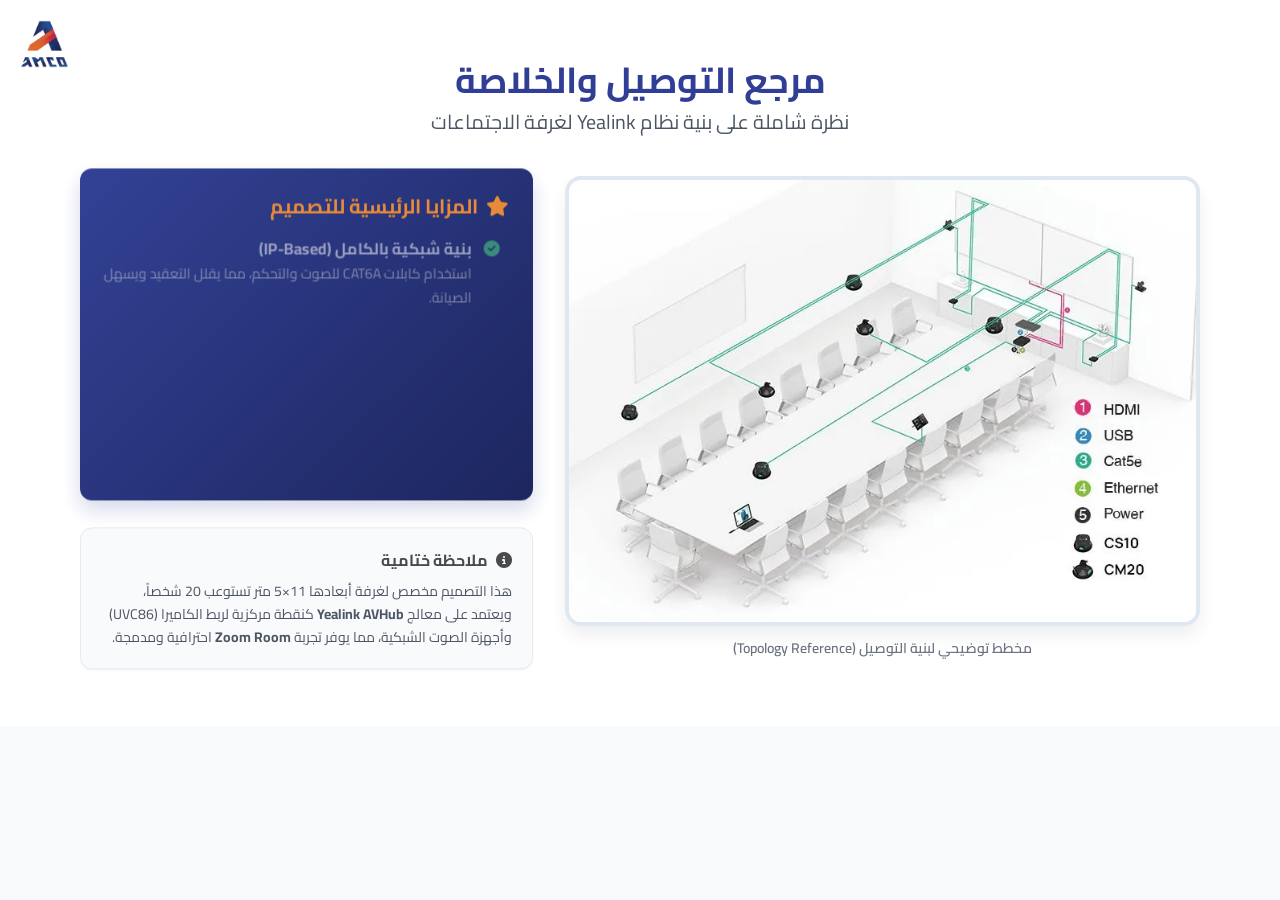
<file: resource/slide5/index.html>
<!DOCTYPE html>
<html lang="ar" dir="rtl" style="scrollbar-width: none;" htmlid="slide5"><head><meta charset="UTF-8"><meta name="viewport" content="width=device-width,initial-scale=1.0"><title>مرجع التوصيل والخلاصة</title><script src="../slide1/scripts/ca354541-fd49-4bf3-b416-fa81ab12ac62.js"></script><link href="../slide2/links/18ec2613-3489-4d1d-9f5a-a0208bc81ddd.css" rel="stylesheet"><link rel="stylesheet" href="../slide4/links/f0de7482-e4b4-4044-a3f7-14c1479bc82c.css"><script src="../slide1/scripts/df99d6c5-5a51-4c73-98b1-199e4335d229.js"></script><script src="../slide1/scripts/d02b7214-56e8-4c6c-9316-de36609c8e29.js"></script><style>body{font-family:'Cairo',sans-serif;margin:0;padding:0;background-color:#f8f9fa;color:#333}.slide-container{width:1280px;min-height:720px;height:fit-content;position:relative;overflow:hidden;background-color:#fff;padding:60px 80px;box-sizing:border-box;display:flex;flex-direction:column}.logo{position:absolute;top:20px;left:20px;max-height:48px;width:auto;z-index:100}.primary-color{color:#303f95}.secondary-color{color:#e88a36}.bg-primary{background-color:#303f95}.image-container{border-radius:16px;overflow:hidden;box-shadow:0 15px 30px rgba(0,0,0,0.1);border:4px solid #dfe7f0;position:relative}.image-container img{width:100%;height:100%;object-fit:cover;display:block}.highlight-box{background:linear-gradient(135deg,#303f95 0%,#1a235c 100%);color:white;border-radius:12px;padding:24px;box-shadow:0 10px 20px rgba(48,63,149,0.2)}</style><script edit-id="405e2e7a-7470-4c0e-a769-efb352a119e8">window.__g_cdnHost_1a1ee15f06b60c7d5f700d923ee61789 = "//qhstatic-sg-s3.coohom.com/__p/static/-meijianGroups-client-mj-voxdeck-micro";</script><script type="pub-meta" pt="micro" pn="meijian-voxdeck-ai-micros-slides-edit-service" pv="defualttag" ps="1641708" edit-id="9f0aa985-d392-465f-aba5-51b47449fd85"></script><script src="../slide1/scripts/e230e25a-035d-4e03-b29f-02eef8d9184d.js" ps="1641708" edit-id="934268ec-4960-4481-b112-c3bfa82e7653"></script></head><body><div class="slide-container"><img src="../slide1/images/207cc5b9-04b2-49d3-8c6b-44d80881e50d.webp" alt="Logo" class="logo" style="pointer-events: auto; cursor: pointer; object-fit: cover;"><header class="mb-8 text-center"><h1 class="text-4xl font-bold primary-color mb-2 title">مرجع التوصيل والخلاصة</h1><p class="text-xl text-gray-600 subtitle">نظرة شاملة على بنية نظام Yealink لغرفة الاجتماعات</p></header><div class="flex flex-row gap-8 flex-grow items-center"><div class="w-7/12 image-wrapper" style="translate: none; rotate: none; scale: none; transform: translate(0px, 0px); opacity: 1;"><div class="image-container h-[450px]" style="box-shadow: rgba(48, 63, 149, 0.15) 0px 20px 40px;"><img src="../slide5/images/4697a5aa-4b8a-4ad1-9e1d-3ad9db72fa62.webp" alt="رسم توضيحي لتوصيلات نظام Yealink" style="pointer-events: auto; cursor: pointer;"></div><p class="text-center text-sm text-gray-500 mt-3 font-semibold">مخطط توضيحي لبنية التوصيل (Topology Reference)</p></div><div class="w-5/12 flex flex-col gap-6 content-wrapper"><div class="highlight-box" style="translate: none; rotate: none; scale: none; transform: translate(0px, 0px); opacity: 1;"><h3 class="text-xl font-bold mb-4 flex items-center gap-2 text-[#e88a36]"><i class="fas fa-star"></i> المزايا الرئيسية للتصميم</h3><ul class="space-y-3"><li class="flex items-start gap-3" style="translate: none; rotate: none; scale: none; transform: translate(0px, 0px); opacity: 1;"><i class="fas fa-check-circle mt-1 text-green-400"></i><div><strong class="block text-white">بنية شبكية بالكامل (IP-Based)</strong><span class="text-sm text-gray-300">استخدام كابلات CAT6A للصوت والتحكم، مما يقلل التعقيد ويسهل الصيانة.</span></div></li><li class="flex items-start gap-3" style="translate: none; rotate: none; scale: none; transform: translate(0px, 0px); opacity: 1;"><i class="fas fa-check-circle mt-1 text-green-400"></i><div><strong class="block text-white">صوت محيطي ذكي</strong><span class="text-sm text-gray-300">تغطية 360 درجة عبر ميكروفونات CM20 وسماعات CS10 الموزعة بتوازن.</span></div></li><li class="flex items-start gap-3" style="translate: none; rotate: none; scale: none; transform: translate(0px, 0px); opacity: 1;"><i class="fas fa-check-circle mt-1 text-green-400"></i><div><strong class="block text-white">إدارة مركزية للطاقة</strong><span class="text-sm text-gray-300">اعتماد تقنية PoE/PoE+ لتشغيل أجهزة الصوت والتحكم عبر السويتش مباشرة.</span></div></li></ul></div><div class="bg-gray-50 border border-gray-200 rounded-xl p-5 shadow-sm" style="translate: none; rotate: none; scale: none; transform: translate(0px, 0px); opacity: 1;"><h4 class="font-bold text-primary mb-2 flex items-center gap-2"><i class="fas fa-info-circle"></i> ملاحظة ختامية</h4><p class="text-sm text-gray-700 leading-relaxed">هذا التصميم مخصص لغرفة أبعادها 11×5 متر تستوعب 20 شخصاً، ويعتمد على معالج <strong class="text-primary">Yealink AVHub</strong> كنقطة مركزية لربط الكاميرا (UVC86) وأجهزة الصوت الشبكية، مما يوفر تجربة <strong class="text-primary">Zoom Room</strong> احترافية ومدمجة.</p></div></div></div></div><script>document.addEventListener("DOMContentLoaded",(()=>{gsap.registerPlugin(SplitText);const t=document.querySelector(".title"),e=new SplitText(t,{type:"chars, words"}),o=document.querySelector(".subtitle"),r=new SplitText(o,{type:"chars, words"});gsap.fromTo(e.chars,{opacity:0,y:20},{opacity:1,y:0,duration:.6,stagger:.02,ease:"power2.out",onComplete:()=>e.revert()}),gsap.fromTo(r.chars,{opacity:0,y:20},{opacity:1,y:0,duration:.6,stagger:.01,ease:"power2.out",delay:.3,onComplete:()=>r.revert()}),gsap.fromTo(".image-wrapper",{opacity:0,x:50},{opacity:1,x:0,duration:1,ease:"power3.out",delay:.5}),gsap.fromTo(".image-container",{boxShadow:"0 0 0 rgba(0,0,0,0)"},{boxShadow:"0 20px 40px rgba(48,63,149,0.15)",duration:1.5,ease:"power2.out",delay:1}),gsap.fromTo(".content-wrapper > div",{opacity:0,y:30},{opacity:1,y:0,duration:.8,stagger:.2,ease:"power2.out",delay:.7}),gsap.fromTo(".highlight-box li",{opacity:0,x:-20},{opacity:1,x:0,duration:.5,stagger:.15,ease:"power2.out",delay:1.2})}));</script><chatgpt-sidebar data-rendered="true" data-gpts-theme="light"></chatgpt-sidebar><script src="../slide1/scripts/9bef2d65-77e5-460a-98fd-a9e22f30b840.js" ps="1641708" edit-id="237340cd-9969-49b1-9215-804f20de7ea7"></script></body></html>
</file>
<file: resource/ee578e42-4f0a-4e48-9471-65cbe151d8be.css>
@keyframes SourceFullScreen-fade-in-0_87c18{0%{opacity:0}to{opacity:1}}@keyframes SourceFullScreen-fade-out-0_91253{0%{opacity:1}to{opacity:0}}@keyframes SourceFullScreen-zoom-in-95_8a641{0%{transform:scale(.95)}to{transform:scale(1)}}@keyframes SourceFullScreen-zoom-out-95_997ab{0%{transform:scale(1)}to{transform:scale(.95)}}.SourceFullScreen-dialog-pop_f1404{z-index:61;background-color:rgba(0,0,0,.5);position:fixed;top:0;bottom:0;left:0;right:0}.SourceFullScreen-dialog-pop_f1404[data-state=open]{animation-name:SourceFullScreen-fade-in-0_87c18,SourceFullScreen-zoom-in-95_8a641;animation-duration:0s;animation-timing-function:ease;animation-iteration-count:1;animation-direction:normal;animation-play-state:running;animation-delay:0s;animation-fill-mode:forwards;animation-timeline:auto}.SourceFullScreen-dialog-pop_f1404[data-state=closed]{animation-name:SourceFullScreen-fade-out-0_91253,SourceFullScreen-zoom-out-95_997ab;animation-duration:0s;animation-timing-function:ease;animation-iteration-count:1;animation-direction:normal;animation-play-state:running;animation-delay:0s;animation-fill-mode:forwards;animation-timeline:auto}.SourceFullScreen-img-container_30fa4{-webkit-user-select:none;-moz-user-select:none;-ms-user-select:none;user-select:none;width:100%;transition-duration:.3s;transition-timing-function:ease-in;display:flex}.SourceFullScreen-img-content_8be69{box-sizing:border-box;flex-shrink:0;width:100vw;height:100vh;padding:80px 168px}.SourceFullScreen-close_4e448{z-index:10;color:#fff;cursor:pointer;width:40px;height:40px;transition:opacity .2s;position:absolute;top:28px;right:28px}.SourceFullScreen-close_4e448:hover{opacity:.7}.SourceFullScreen-arrow-left_f9ff8{z-index:10;color:#fff;cursor:pointer;width:40px;height:40px;position:absolute;top:50%;left:80px;transform:translateY(-50%)}.SourceFullScreen-arrow-left_f9ff8:hover{opacity:.7}.SourceFullScreen-arrow-right_36db7{z-index:10;color:#fff;cursor:pointer;width:40px;height:40px;position:absolute;top:50%;right:80px;transform:translateY(-50%)}.SourceFullScreen-arrow-right_36db7:hover{opacity:.7}.SourceFullScreen-disabled_d9e68{cursor:not-allowed;opacity:.2}.ItemFull-container_a959a{width:100%;height:100%;position:relative}.ItemFull-content_cc065{transform-origin:50%;transition:all .3s;position:absolute;top:50%;left:50%}.Slider-slider-container_690c3{flex-direction:column;justify-content:center;align-items:center;width:100%;display:flex;position:relative}.Slider-slider-track-container_d3683{cursor:pointer;touch-action:none;align-items:center;width:calc(100% - 16px);height:36px;display:flex;position:relative}.Slider-slider-track_19183{background-color:rgba(255,255,255,.2);border-radius:3px;width:100%;height:6px;position:absolute;overflow:hidden}.Slider-slider-range_dc612{color:#718096;justify-content:space-between;margin-top:8px;font-size:12px;display:flex}.Slider-slider-thumb_9c0f4{z-index:2;background-color:#fff;border:4px solid #94a3b8;border-radius:50%;width:10px;height:10px;transition:outline .1s;position:absolute;transform:translate(-50%)}.Slider-slider-thumb_9c0f4:hover,.Slider-slider-thumb_9c0f4:active{outline:4px solid rgba(255,255,255,.3)}.FlipMode-container_af1bd{width:100%;height:100%;display:flex}.FlipMode-content_b5e57{flex:none;width:100%;height:100%;transition:opacity .3s;overflow:hidden}.FlipMode-pagination-text_3c518{font-size:12px;font-weight:500;line-height:20px}.FlipMode-opacity-30_1d763{opacity:.3}.FlipMode-cursor-pointer_5a021{cursor:pointer}.FlipMode-hover-bg-background-10_f1403:hover{background-color:rgba(255,255,255,.1)}.FlipMode-split_8a20e{background-color:rgba(255,255,255,.2);width:1px;height:8px}.FlipMode-page-control_c331d{z-index:110;box-sizing:border-box;color:#e2e8f0;-webkit-user-select:none;-moz-user-select:none;-ms-user-select:none;user-select:none;background:#313438;border-radius:4px;align-items:center;column-gap:8px;height:36px;padding:4px 4px 4px 12px;display:flex;position:fixed;bottom:28px;left:50%;transform:translate(-50%)}.FlipMode-zoom-control_9307e{z-index:110;box-sizing:border-box;color:#e2e8f0;background:#313438;border-radius:4px;align-items:center;column-gap:8px;height:36px;padding:0 8px;font-size:12px;display:flex;position:fixed;bottom:72px;left:0}.FlipMode-fullscreen-control_e5a8c{background:rgba(255,255,255,.25);border:1px solid rgba(255,255,255,.25);border-radius:12px;position:fixed;bottom:24px;left:50%;transform:translate(-50%);box-shadow:0 2px 10px rgba(0,0,0,.05),0 5px 20px rgba(0,0,0,.05)}.FlipMode-fullscreen-control-content_a5a83{color:#fff;cursor:pointer;background:#111;border-radius:12px;justify-content:center;align-items:center;gap:10px;width:168px;height:48px;font-size:16px;font-weight:500;display:flex}.FlipMode-fullscreen-control-content_a5a83:hover,.FlipMode-fullscreen-control-content_a5a83:active{background:rgba(17,17,17,.8)}.FlipMode-hidden_aeb65{display:none}.App-container_94f4f{background:#000;width:100vw;height:100vh;position:relative;overflow:hidden}
</file>
<file: resource/slide1/links/348d32ed-0ced-4e97-a103-9a00465957f4.css>
/* arabic */
@font-face {
  font-family: 'Tajawal';
  font-style: normal;
  font-weight: 400;
  font-display: swap;
  src: url(../../slide1/links/fonts/b1cd698d-af9f-4ca4-a85d-d91b36b72889.woff2) format('woff2');
  unicode-range: U+0600-06FF, U+0750-077F, U+0870-088E, U+0890-0891, U+0897-08E1, U+08E3-08FF, U+200C-200E, U+2010-2011, U+204F, U+2E41, U+FB50-FDFF, U+FE70-FE74, U+FE76-FEFC, U+102E0-102FB, U+10E60-10E7E, U+10EC2-10EC4, U+10EFC-10EFF, U+1EE00-1EE03, U+1EE05-1EE1F, U+1EE21-1EE22, U+1EE24, U+1EE27, U+1EE29-1EE32, U+1EE34-1EE37, U+1EE39, U+1EE3B, U+1EE42, U+1EE47, U+1EE49, U+1EE4B, U+1EE4D-1EE4F, U+1EE51-1EE52, U+1EE54, U+1EE57, U+1EE59, U+1EE5B, U+1EE5D, U+1EE5F, U+1EE61-1EE62, U+1EE64, U+1EE67-1EE6A, U+1EE6C-1EE72, U+1EE74-1EE77, U+1EE79-1EE7C, U+1EE7E, U+1EE80-1EE89, U+1EE8B-1EE9B, U+1EEA1-1EEA3, U+1EEA5-1EEA9, U+1EEAB-1EEBB, U+1EEF0-1EEF1;
}
/* latin */
@font-face {
  font-family: 'Tajawal';
  font-style: normal;
  font-weight: 400;
  font-display: swap;
  src: url(../../slide1/links/fonts/f59acd94-1d02-457a-84b6-8ccb45ef763e.woff2) format('woff2');
  unicode-range: U+0000-00FF, U+0131, U+0152-0153, U+02BB-02BC, U+02C6, U+02DA, U+02DC, U+0304, U+0308, U+0329, U+2000-206F, U+20AC, U+2122, U+2191, U+2193, U+2212, U+2215, U+FEFF, U+FFFD;
}
/* arabic */
@font-face {
  font-family: 'Tajawal';
  font-style: normal;
  font-weight: 500;
  font-display: swap;
  src: url(../../slide1/links/fonts/bc5a4466-adbf-4ebf-b5ea-dbe1a3ad2689.woff2) format('woff2');
  unicode-range: U+0600-06FF, U+0750-077F, U+0870-088E, U+0890-0891, U+0897-08E1, U+08E3-08FF, U+200C-200E, U+2010-2011, U+204F, U+2E41, U+FB50-FDFF, U+FE70-FE74, U+FE76-FEFC, U+102E0-102FB, U+10E60-10E7E, U+10EC2-10EC4, U+10EFC-10EFF, U+1EE00-1EE03, U+1EE05-1EE1F, U+1EE21-1EE22, U+1EE24, U+1EE27, U+1EE29-1EE32, U+1EE34-1EE37, U+1EE39, U+1EE3B, U+1EE42, U+1EE47, U+1EE49, U+1EE4B, U+1EE4D-1EE4F, U+1EE51-1EE52, U+1EE54, U+1EE57, U+1EE59, U+1EE5B, U+1EE5D, U+1EE5F, U+1EE61-1EE62, U+1EE64, U+1EE67-1EE6A, U+1EE6C-1EE72, U+1EE74-1EE77, U+1EE79-1EE7C, U+1EE7E, U+1EE80-1EE89, U+1EE8B-1EE9B, U+1EEA1-1EEA3, U+1EEA5-1EEA9, U+1EEAB-1EEBB, U+1EEF0-1EEF1;
}
/* latin */
@font-face {
  font-family: 'Tajawal';
  font-style: normal;
  font-weight: 500;
  font-display: swap;
  src: url(../../slide1/links/fonts/69ab2bad-c041-4082-a7e0-c5a3562d5dc6.woff2) format('woff2');
  unicode-range: U+0000-00FF, U+0131, U+0152-0153, U+02BB-02BC, U+02C6, U+02DA, U+02DC, U+0304, U+0308, U+0329, U+2000-206F, U+20AC, U+2122, U+2191, U+2193, U+2212, U+2215, U+FEFF, U+FFFD;
}
/* arabic */
@font-face {
  font-family: 'Tajawal';
  font-style: normal;
  font-weight: 700;
  font-display: swap;
  src: url(../../slide1/links/fonts/cea93314-6cb9-4bbb-bb90-f8a863366b26.woff2) format('woff2');
  unicode-range: U+0600-06FF, U+0750-077F, U+0870-088E, U+0890-0891, U+0897-08E1, U+08E3-08FF, U+200C-200E, U+2010-2011, U+204F, U+2E41, U+FB50-FDFF, U+FE70-FE74, U+FE76-FEFC, U+102E0-102FB, U+10E60-10E7E, U+10EC2-10EC4, U+10EFC-10EFF, U+1EE00-1EE03, U+1EE05-1EE1F, U+1EE21-1EE22, U+1EE24, U+1EE27, U+1EE29-1EE32, U+1EE34-1EE37, U+1EE39, U+1EE3B, U+1EE42, U+1EE47, U+1EE49, U+1EE4B, U+1EE4D-1EE4F, U+1EE51-1EE52, U+1EE54, U+1EE57, U+1EE59, U+1EE5B, U+1EE5D, U+1EE5F, U+1EE61-1EE62, U+1EE64, U+1EE67-1EE6A, U+1EE6C-1EE72, U+1EE74-1EE77, U+1EE79-1EE7C, U+1EE7E, U+1EE80-1EE89, U+1EE8B-1EE9B, U+1EEA1-1EEA3, U+1EEA5-1EEA9, U+1EEAB-1EEBB, U+1EEF0-1EEF1;
}
/* latin */
@font-face {
  font-family: 'Tajawal';
  font-style: normal;
  font-weight: 700;
  font-display: swap;
  src: url(../../slide1/links/fonts/7d591f8e-3e26-4642-aa78-f5f6c2036739.woff2) format('woff2');
  unicode-range: U+0000-00FF, U+0131, U+0152-0153, U+02BB-02BC, U+02C6, U+02DA, U+02DC, U+0304, U+0308, U+0329, U+2000-206F, U+20AC, U+2122, U+2191, U+2193, U+2212, U+2215, U+FEFF, U+FFFD;
}
/* arabic */
@font-face {
  font-family: 'Tajawal';
  font-style: normal;
  font-weight: 800;
  font-display: swap;
  src: url(../../slide1/links/fonts/e7b5cfa0-1ee0-4414-834f-eba4bd1510dd.woff2) format('woff2');
  unicode-range: U+0600-06FF, U+0750-077F, U+0870-088E, U+0890-0891, U+0897-08E1, U+08E3-08FF, U+200C-200E, U+2010-2011, U+204F, U+2E41, U+FB50-FDFF, U+FE70-FE74, U+FE76-FEFC, U+102E0-102FB, U+10E60-10E7E, U+10EC2-10EC4, U+10EFC-10EFF, U+1EE00-1EE03, U+1EE05-1EE1F, U+1EE21-1EE22, U+1EE24, U+1EE27, U+1EE29-1EE32, U+1EE34-1EE37, U+1EE39, U+1EE3B, U+1EE42, U+1EE47, U+1EE49, U+1EE4B, U+1EE4D-1EE4F, U+1EE51-1EE52, U+1EE54, U+1EE57, U+1EE59, U+1EE5B, U+1EE5D, U+1EE5F, U+1EE61-1EE62, U+1EE64, U+1EE67-1EE6A, U+1EE6C-1EE72, U+1EE74-1EE77, U+1EE79-1EE7C, U+1EE7E, U+1EE80-1EE89, U+1EE8B-1EE9B, U+1EEA1-1EEA3, U+1EEA5-1EEA9, U+1EEAB-1EEBB, U+1EEF0-1EEF1;
}
/* latin */
@font-face {
  font-family: 'Tajawal';
  font-style: normal;
  font-weight: 800;
  font-display: swap;
  src: url(../../slide1/links/fonts/0caba7af-6199-4a93-a948-b63cfd461404.woff2) format('woff2');
  unicode-range: U+0000-00FF, U+0131, U+0152-0153, U+02BB-02BC, U+02C6, U+02DA, U+02DC, U+0304, U+0308, U+0329, U+2000-206F, U+20AC, U+2122, U+2191, U+2193, U+2212, U+2215, U+FEFF, U+FFFD;
}
</file>
<file: resource/slide2/links/18ec2613-3489-4d1d-9f5a-a0208bc81ddd.css>
/* arabic */
@font-face {
  font-family: 'Cairo';
  font-style: normal;
  font-weight: 400;
  font-display: swap;
  src: url(../../slide2/links/fonts/1a90945c-c66b-463f-b2ee-55692a0a4718.woff2) format('woff2');
  unicode-range: U+0600-06FF, U+0750-077F, U+0870-088E, U+0890-0891, U+0897-08E1, U+08E3-08FF, U+200C-200E, U+2010-2011, U+204F, U+2E41, U+FB50-FDFF, U+FE70-FE74, U+FE76-FEFC, U+102E0-102FB, U+10E60-10E7E, U+10EC2-10EC4, U+10EFC-10EFF, U+1EE00-1EE03, U+1EE05-1EE1F, U+1EE21-1EE22, U+1EE24, U+1EE27, U+1EE29-1EE32, U+1EE34-1EE37, U+1EE39, U+1EE3B, U+1EE42, U+1EE47, U+1EE49, U+1EE4B, U+1EE4D-1EE4F, U+1EE51-1EE52, U+1EE54, U+1EE57, U+1EE59, U+1EE5B, U+1EE5D, U+1EE5F, U+1EE61-1EE62, U+1EE64, U+1EE67-1EE6A, U+1EE6C-1EE72, U+1EE74-1EE77, U+1EE79-1EE7C, U+1EE7E, U+1EE80-1EE89, U+1EE8B-1EE9B, U+1EEA1-1EEA3, U+1EEA5-1EEA9, U+1EEAB-1EEBB, U+1EEF0-1EEF1;
}
/* latin-ext */
@font-face {
  font-family: 'Cairo';
  font-style: normal;
  font-weight: 400;
  font-display: swap;
  src: url(../../slide2/links/fonts/5cb6a768-7390-4fe0-b62d-fa8555ed03ce.woff2) format('woff2');
  unicode-range: U+0100-02BA, U+02BD-02C5, U+02C7-02CC, U+02CE-02D7, U+02DD-02FF, U+0304, U+0308, U+0329, U+1D00-1DBF, U+1E00-1E9F, U+1EF2-1EFF, U+2020, U+20A0-20AB, U+20AD-20C0, U+2113, U+2C60-2C7F, U+A720-A7FF;
}
/* latin */
@font-face {
  font-family: 'Cairo';
  font-style: normal;
  font-weight: 400;
  font-display: swap;
  src: url(../../slide2/links/fonts/8daf1989-0ae1-420e-8f84-89e200515c2a.woff2) format('woff2');
  unicode-range: U+0000-00FF, U+0131, U+0152-0153, U+02BB-02BC, U+02C6, U+02DA, U+02DC, U+0304, U+0308, U+0329, U+2000-206F, U+20AC, U+2122, U+2191, U+2193, U+2212, U+2215, U+FEFF, U+FFFD;
}
/* arabic */
@font-face {
  font-family: 'Cairo';
  font-style: normal;
  font-weight: 600;
  font-display: swap;
  src: url(../../slide2/links/fonts/1a90945c-c66b-463f-b2ee-55692a0a4718.woff2) format('woff2');
  unicode-range: U+0600-06FF, U+0750-077F, U+0870-088E, U+0890-0891, U+0897-08E1, U+08E3-08FF, U+200C-200E, U+2010-2011, U+204F, U+2E41, U+FB50-FDFF, U+FE70-FE74, U+FE76-FEFC, U+102E0-102FB, U+10E60-10E7E, U+10EC2-10EC4, U+10EFC-10EFF, U+1EE00-1EE03, U+1EE05-1EE1F, U+1EE21-1EE22, U+1EE24, U+1EE27, U+1EE29-1EE32, U+1EE34-1EE37, U+1EE39, U+1EE3B, U+1EE42, U+1EE47, U+1EE49, U+1EE4B, U+1EE4D-1EE4F, U+1EE51-1EE52, U+1EE54, U+1EE57, U+1EE59, U+1EE5B, U+1EE5D, U+1EE5F, U+1EE61-1EE62, U+1EE64, U+1EE67-1EE6A, U+1EE6C-1EE72, U+1EE74-1EE77, U+1EE79-1EE7C, U+1EE7E, U+1EE80-1EE89, U+1EE8B-1EE9B, U+1EEA1-1EEA3, U+1EEA5-1EEA9, U+1EEAB-1EEBB, U+1EEF0-1EEF1;
}
/* latin-ext */
@font-face {
  font-family: 'Cairo';
  font-style: normal;
  font-weight: 600;
  font-display: swap;
  src: url(../../slide2/links/fonts/5cb6a768-7390-4fe0-b62d-fa8555ed03ce.woff2) format('woff2');
  unicode-range: U+0100-02BA, U+02BD-02C5, U+02C7-02CC, U+02CE-02D7, U+02DD-02FF, U+0304, U+0308, U+0329, U+1D00-1DBF, U+1E00-1E9F, U+1EF2-1EFF, U+2020, U+20A0-20AB, U+20AD-20C0, U+2113, U+2C60-2C7F, U+A720-A7FF;
}
/* latin */
@font-face {
  font-family: 'Cairo';
  font-style: normal;
  font-weight: 600;
  font-display: swap;
  src: url(../../slide2/links/fonts/8daf1989-0ae1-420e-8f84-89e200515c2a.woff2) format('woff2');
  unicode-range: U+0000-00FF, U+0131, U+0152-0153, U+02BB-02BC, U+02C6, U+02DA, U+02DC, U+0304, U+0308, U+0329, U+2000-206F, U+20AC, U+2122, U+2191, U+2193, U+2212, U+2215, U+FEFF, U+FFFD;
}
/* arabic */
@font-face {
  font-family: 'Cairo';
  font-style: normal;
  font-weight: 700;
  font-display: swap;
  src: url(../../slide2/links/fonts/1a90945c-c66b-463f-b2ee-55692a0a4718.woff2) format('woff2');
  unicode-range: U+0600-06FF, U+0750-077F, U+0870-088E, U+0890-0891, U+0897-08E1, U+08E3-08FF, U+200C-200E, U+2010-2011, U+204F, U+2E41, U+FB50-FDFF, U+FE70-FE74, U+FE76-FEFC, U+102E0-102FB, U+10E60-10E7E, U+10EC2-10EC4, U+10EFC-10EFF, U+1EE00-1EE03, U+1EE05-1EE1F, U+1EE21-1EE22, U+1EE24, U+1EE27, U+1EE29-1EE32, U+1EE34-1EE37, U+1EE39, U+1EE3B, U+1EE42, U+1EE47, U+1EE49, U+1EE4B, U+1EE4D-1EE4F, U+1EE51-1EE52, U+1EE54, U+1EE57, U+1EE59, U+1EE5B, U+1EE5D, U+1EE5F, U+1EE61-1EE62, U+1EE64, U+1EE67-1EE6A, U+1EE6C-1EE72, U+1EE74-1EE77, U+1EE79-1EE7C, U+1EE7E, U+1EE80-1EE89, U+1EE8B-1EE9B, U+1EEA1-1EEA3, U+1EEA5-1EEA9, U+1EEAB-1EEBB, U+1EEF0-1EEF1;
}
/* latin-ext */
@font-face {
  font-family: 'Cairo';
  font-style: normal;
  font-weight: 700;
  font-display: swap;
  src: url(../../slide2/links/fonts/5cb6a768-7390-4fe0-b62d-fa8555ed03ce.woff2) format('woff2');
  unicode-range: U+0100-02BA, U+02BD-02C5, U+02C7-02CC, U+02CE-02D7, U+02DD-02FF, U+0304, U+0308, U+0329, U+1D00-1DBF, U+1E00-1E9F, U+1EF2-1EFF, U+2020, U+20A0-20AB, U+20AD-20C0, U+2113, U+2C60-2C7F, U+A720-A7FF;
}
/* latin */
@font-face {
  font-family: 'Cairo';
  font-style: normal;
  font-weight: 700;
  font-display: swap;
  src: url(../../slide2/links/fonts/8daf1989-0ae1-420e-8f84-89e200515c2a.woff2) format('woff2');
  unicode-range: U+0000-00FF, U+0131, U+0152-0153, U+02BB-02BC, U+02C6, U+02DA, U+02DC, U+0304, U+0308, U+0329, U+2000-206F, U+20AC, U+2122, U+2191, U+2193, U+2212, U+2215, U+FEFF, U+FFFD;
}
</file>
